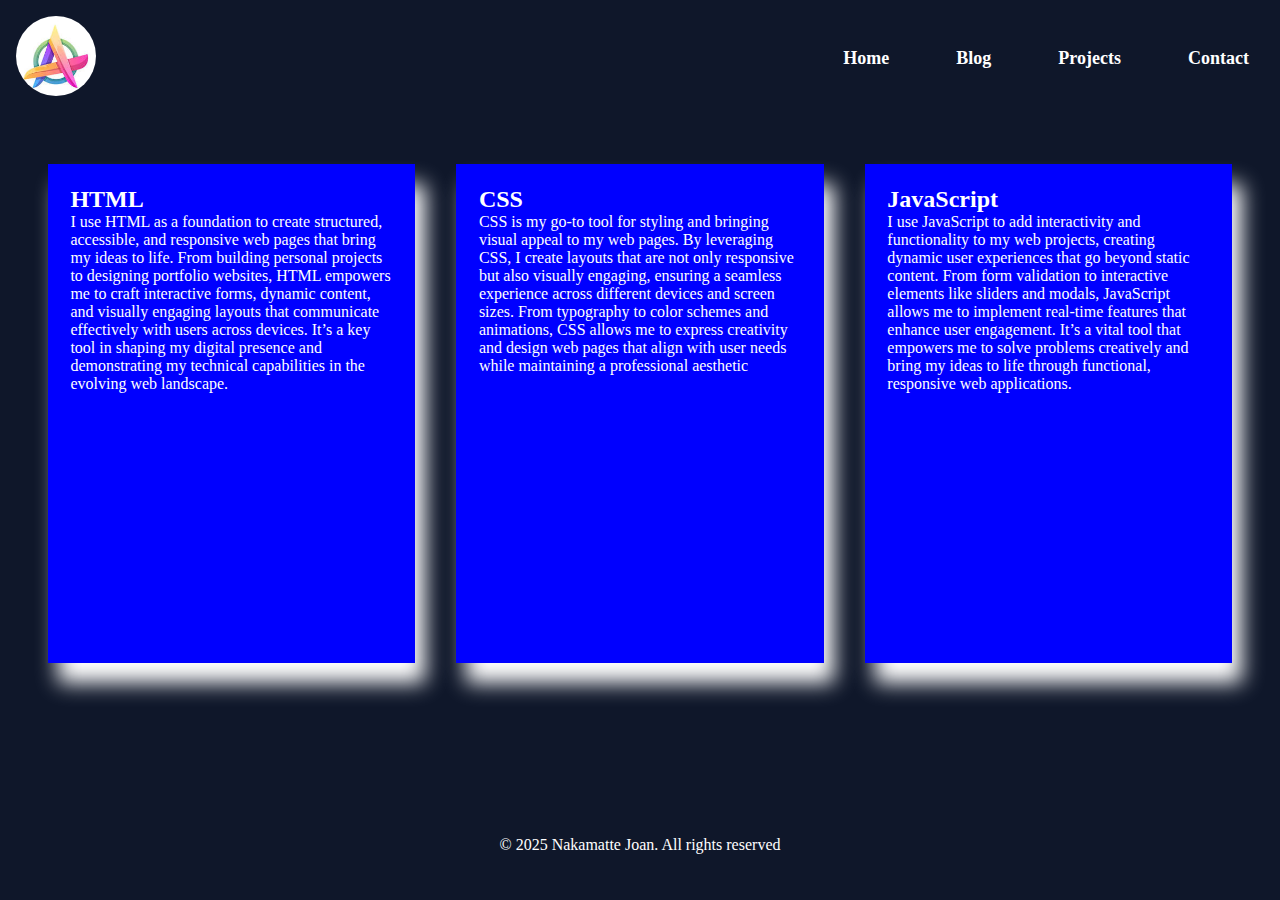
<file: blog.html>
<!DOCTYPE html>
<html lang="en">
<head>
    <meta charset="UTF-8">
    <meta name="viewport" content="width=device-width, initial-scale=1.0">
    <title>Blog page</title>
    <link rel="stylesheet" href="blog.css">
</head>
<body>
    <div class="content">
        <header>
            <nav>
                <div id="logo">
                    <img src="logo.png" alt=" Logo">
                </div>
                <div>
                    <div class="nav-links">
                        <a href="index.html" class="rect">Home</a>
                        <a href="blog.html" class="rect">Blog</a>
                        <a href="project.html" class="rect">Projects</a>
                        <a href="contact.html" class="rect">Contact</a>
                    </div>
                </div>
            </nav>
        </header>
        <div class="card17">
            <div class="html">
                <h2><strong>
                    HTML
                </strong></h2>
                    <div><p>I use HTML as a foundation to create structured, accessible, and responsive web pages that
                     bring my ideas to life. From building personal projects to designing portfolio websites, HTML
                      empowers me to craft interactive forms, dynamic content, and visually engaging layouts that
                       communicate effectively with users across devices.
                     It’s a key tool in shaping my digital presence and demonstrating my technical capabilities
                      in the evolving web landscape.</p>
                    </div>
            </div>
            <div class="css">
                <h2><strong>CSS</strong></h2>
                <div><p>CSS is my go-to tool for styling and bringing visual appeal to my web pages. By leveraging
                     CSS, I create layouts that are not only responsive but also visually engaging, ensuring a seamless
                      experience across different devices and screen sizes. From typography to color schemes and animations, 
                    CSS allows me to express creativity and design web pages that align with user needs while maintaining a 
                    professional aesthetic</p>
                </div>
            </div>
            <div class="js">
                <h2><strong>JavaScript</strong></h2>
                <div><p>I use JavaScript to add interactivity and functionality to my web projects, creating dynamic user
                     experiences that go beyond static content. From form validation to interactive elements like sliders
                      and modals, JavaScript allows me to implement real-time features that enhance user engagement.
                     It’s a vital tool that empowers me to solve problems creatively and bring my ideas to life through 
                     functional, responsive web applications.</p>
                </div>
            </div>
        </div>
    </div>
     <footer>&copy; 2025 Nakamatte Joan. All rights reserved</footer>
</body>
</html>
</file>
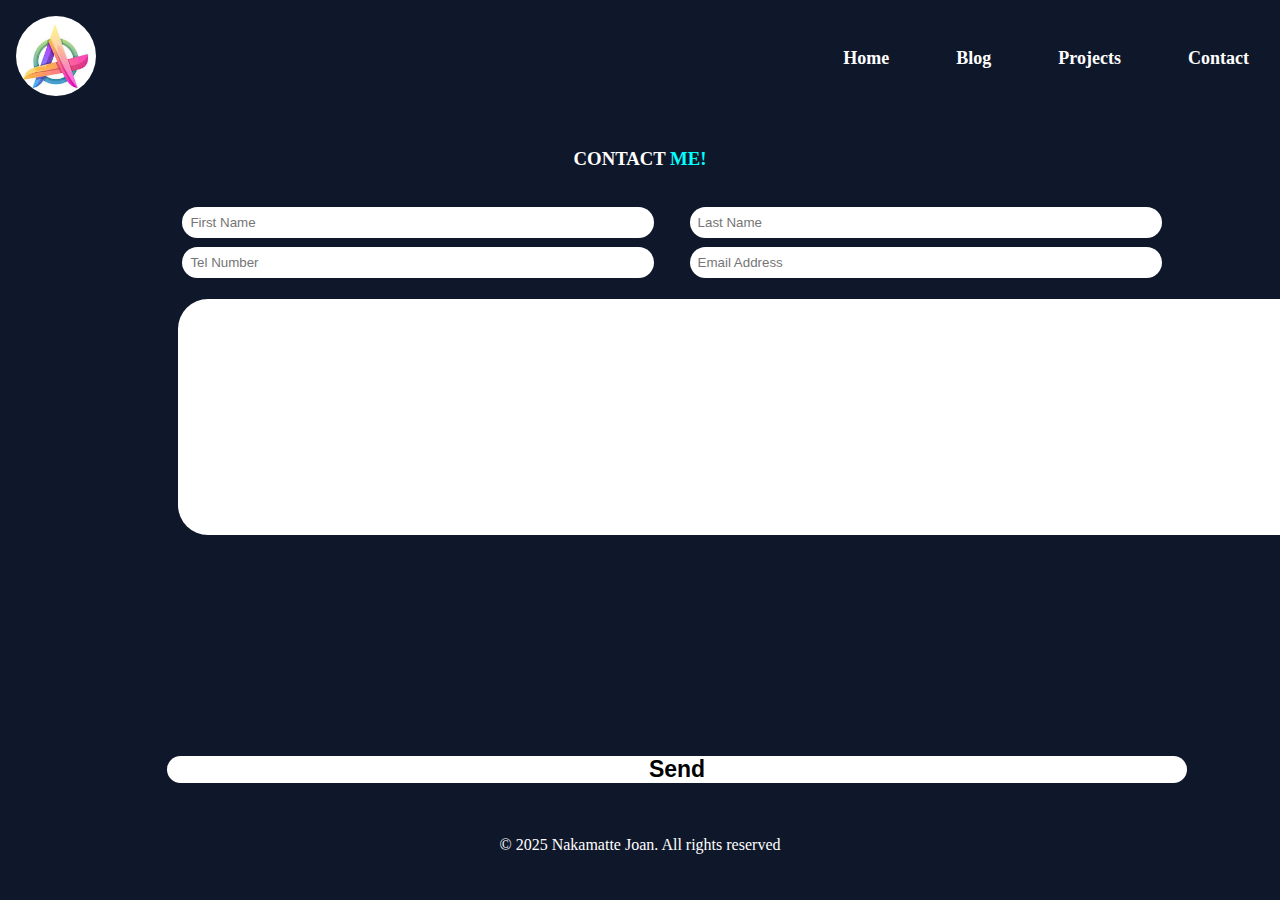
<file: contact.html>
<!DOCTYPE html>
<html lang="en">
<head>
    <meta charset="UTF-8">
    <meta name="viewport" content="width=device-width, initial-scale=1.0">
    <title>Contact</title>
    <link rel="stylesheet" href="contact.css">
</head>
<body>
    <div class="entire">
        <div class="container">
            <header>
                <nav>
                    <div id="logo">
                        <img src="logo.png" alt=" Logo">
                    </div>
                    <div>
                        <div class="nav-links">
                            <a href="home.html" class="rect">Home</a>
                            <a href="blog.html" class="rect">Blog</a>
                            <a href="project.html" class="rect">Projects</a>
                            <a href="contact.html" class="rect">Contact</a>
                        </div>
                    </div>
                </nav>
            </header>
        </div>

        <div class="contact-content">
            <div class="contact-me">
                <h3>CONTACT <span>ME!</span> </h3>
            </div>
            <div class="form-content">
                <form action="" class="form">
                    <div class="name">
                        <input type="text" name="name" class="user" placeholder="First Name">
                       <input type="text" name="" class="user" placeholder="Last Name">
                    </div>
                    <div class="email">
                        <input type="tel" name="phone" class="user2" placeholder="Tel Number">
                        <input type="email" name="email" class="user2" placeholder="Email Address">
                    </div>
                    <div class="text">
                     <textarea  name="" class="user3" placeholder="Your Message" cols="140" rows="14"> </textarea>
                    </div>
                </form>
                 <button >Send</button>
            </div>
        </div>
           
    </div>
     <footer>&copy; 2025 Nakamatte Joan. All rights reserved</footer>
</body>
</html>
</file>
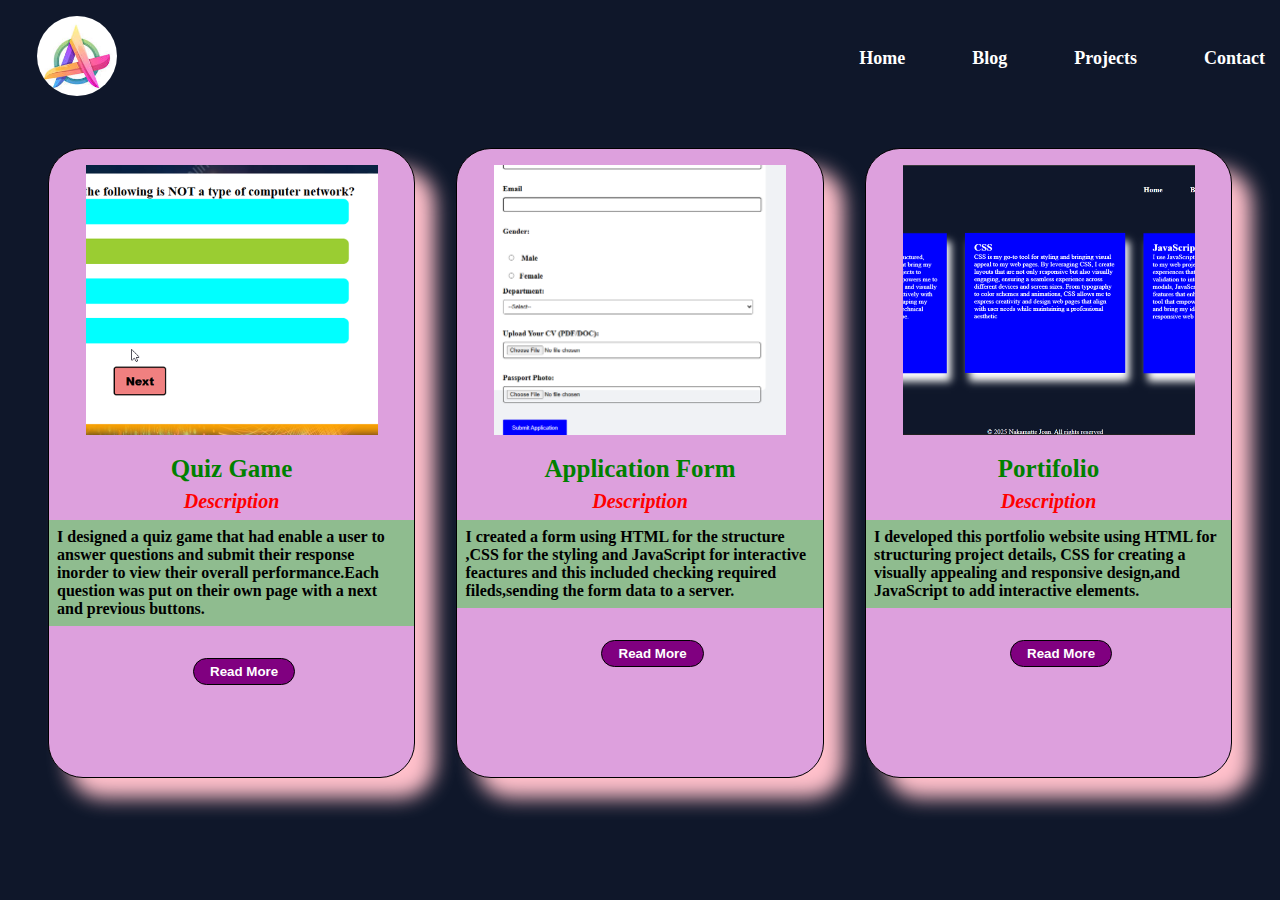
<file: project.html>
<!DOCTYPE html>
<html lang="en">
<head>
    <meta charset="UTF-8">
    <meta name="viewport" content="width=device-width, initial-scale=1.0">
    <title>Projects</title> 
    <link rel="stylesheet" href="project.css">
</head>
<body>
    <div class="container">
        <header>
            <nav>
                <div id="logo">
                    <img src="logo.png" alt=" Logo">
                </div>
                <div>
                    <div class="nav-links">
                        <a href="index.html" class="rect">Home</a>
                        <a href="blog.html" class="rect">Blog</a>
                        <a href="project.html" class="rect">Projects</a>
                        <a href="contact.html" class="rect">Contact</a>
                    </div>
                </div>
            </nav>
        </header>
        <div class="cards">
            <div class="card1">
                <div> <img src="mcq.png" alt="First Project"></div>
                <h3>Quiz Game</h3>
                <p><i>Description</i></p>
                <p class="text">
                I designed a quiz game that had enable a user to answer questions and submit their 
                response inorder to view their overall performance.Each question was put on their own 
                page with a next and previous buttons.
                </p>
                <button>Read More</button>
            </div>
            <div class="card2">
                <div> <img src="form.png" alt=" Second Project"></div>
                <h3> Application Form</h3>
                <p><i>Description</i></p>
                <p class="text">
                    I created a form using HTML for the structure ,CSS for 
                    the styling and JavaScript for interactive feactures and this included 
                    checking required fileds,sending the form data to a server.
                </p>
                <button>Read More</button>
            </div>
            <div class="card3">
                <div> <img src="portfolio.png" alt=" Third Project"></div>
                <h3>Portifolio</h3>
                <p><i>Description</i></p>
                <p class="text">
                    I developed this portfolio website using HTML for structuring project details, 
                    CSS for creating a visually appealing and responsive 
                    design,and JavaScript to add interactive elements.
                </p>
                <button>Read More</button>
            </div>
        </div>




        
    </div>
     <!-- <footer>&copy; 2025 Nakamatte Joan. All rights reserved</footer>; -->
</body>
</html>
</file>
<file: blog.css>
*{
    margin: 0;
    padding: 0;
    box-sizing: border-box;
}
body{
    color: white;
    background-color: #0f172a;
    font-family:"Poppins";

}
.nav-links a{
    text-decoration: none;
    color: white;
    font-weight: bolder;
    padding-left: 1rem;
    font-size: 18px;
   
}
nav{
    display: flex;
    justify-content: space-between;
    align-items: center;
    padding: 1rem;
    
}
.rect{
    padding: 8px 15px ;
    border: none;
    border-radius: 25px;
    margin-left: 2rem;
    /* background-color: white; */
            
    
}
.rect:hover{
    color: aqua;
}
 #logo img{
    width: 80px;
    height: 80px;
    border-radius: 50px;
 }
 .card17{
    /* background-color: aqua; */
    display: flex;
    width: 100%;
    height: 80vh;
    padding: 3rem;
    justify-content: space-between;
   
   
 }
 .css,.js,.html{
    background-color: blue;
    width: 31%;
    height: 80%;
    padding: 1.4rem;
    box-shadow: 10px 20px 20px white;
    
    cursor: pointer;
    /* transform: translateY(-5); */
}
.css{animation: cd 2s infinite }

 @keyframes cd{
    0%,100%{
        transform: translateY(0);
    }
    25%{
        transform: translateY(-10px);
    }
    50%{
        transform: translateY(0);
    }
    75%{
        transform: translateY(-5px);
    }
} 
.js{animation: cf 4s infinite }

 @keyframes cf{
    0%,100%{
        transform: translateY(0);
    }
    25%{
        transform: translateY(-10px);
    }
    50%{
        transform: translateY(0);
    }
    75%{
        transform: translateY(-5px);
    }
} 
.html{animation: cm 4s infinite }

 @keyframes cm{
    0%,100%{
        transform: translateY(0);
    }
    25%{
        transform: translateY(-10px);
    }
    50%{
        transform: translateY(0);
    }
    75%{
        transform: translateY(-5px);
    }
} 
footer{
    display: flex;
    justify-content: center;
}
</file>
<file: contact.css>
*{
    margin: 0;
    padding: 0;
    box-sizing: border-box;
}
body{
    color: white;
    background-color: #0f172a;
    font-family:"Poppins";

}
.nav-links a{
    text-decoration: none;
    color: white;
    font-weight: bolder;
    padding-left: 1rem;
    font-size: 18px;
   
}
nav{
    /* background-image: url("image1.pgn");
    background-size: cover;
    background-size: contain; */
    display: flex;
    justify-content: space-between;
    align-items: center;
    padding: 1rem;
    
}
.rect{
    padding: 8px 15px ;
    border: 2px none;
    border-radius: 25px;
    margin-left: 2rem;
    color: white;
    /* background-color: white; */
            
    
}
.rect:hover{
    color: aqua;
}
 #logo img{
    width: 80px;
    height: 80px;
    border-radius: 50px;
 }
.form-content{
    /* background-color: white; */
    width: 90%;
    height: 70vh;
    margin-bottom: 2rem;
     margin-left: 3rem;
     margin-bottom: 3rem;
     margin-top: 2rem; 
     padding-left: 1rem;
    /* justify-content: space-between; */

}
.form{
    width: 100%;
    height: 100%;
    /* background-color: aqua; */
}
span{
    color: aqua;
    font-weight: bolder;

}
.contact-content{
    /* background-color: blueviolet; */
    display: flex;
    flex-direction: column;
    justify-content: center;
    align-items: center;
    padding: 2rem 4rem;
    width: 100%;
    height: 80vh;
    
   
}
.name{
    width: 100%;
    display: flex;
    gap: .2rem;
    padding: .3rem;
}
.name input{
    width: 100%;
    padding: .5rem;
    margin-right: 1rem;
    margin-left: 1rem;
    border: none;
    background-color: white;
    color: black;
    outline: none;
    border-radius: 20px;
}
.email{
    width: 100%;
    display: flex;
    gap: .2rem;
    padding: .3rem;
}
.email input {
    width: 100%;
    padding: .5rem;
    margin-right: 1rem;
    margin-left: 1rem;
    border: none;
    background-color: white;
    color: black;
    outline: none;
    border-radius: 20px;
}

text{
    width: 100%;
    /* height: 80%;
    margin-left: 2rem;
    padding: .3rem; */
}
.text textarea{
    /* width: 100%; */
    
    margin-left: 1rem;
    margin-top: 1rem;
    padding: .8rem;
    border: none;
    background-color: white;
    color: black;
    outline: none;
    border-radius: 30px;
}
button{
    width: 100%;
    border: none;
    border-radius: 50px;
    margin-left: 5px;
    background-color: white;
    color: black;
    font-weight: bolder;
    font-size: 23px;
    display: flex;
    justify-content: center;
    align-items: center;
    cursor: pointer;
}
button:hover{
    background-color: aqua;
}
footer{
    display: flex;
    justify-content: center;
}
</file>
<file: project.css>
*{
    margin: 0;
    padding: 0;
    box-sizing: border-box;
}
body{
    color: white;
    background-color: #0f172a;
    font-family:"Poppins";

}
.nav-links a{
    text-decoration: none;
    color: white;
    font-weight: bolder;
    padding-left: 1rem;
    font-size: 18px;
   
}
nav{
    /* background-color: rgb(168, 214, 77); */
    display: flex;
    justify-content: space-between;
    align-items: center;
    /* padding: 1rem; */
    
}
.rect{
    padding: 8px 15px ;
    border: none;
    border-radius: 25px;
    margin-left: 2rem;
    /* background-color: white; */
            
    
}
.rect:hover{
    color: aqua;
}
 #logo img{
    width: 80px;
    height: 80px;
    border-radius: 50px;
 }
.cards{
    margin-left: 3rem;
    display: flex;
    justify-content: space-between;
    margin-right: 3rem;
}
.card1,.card2,.card3{
    display: flex;
    flex-direction: column;
    border: 1px solid black;
    border-radius: 35px;
    background-color: plum;
    height: 70vh;
    width: 31%;
    margin-top: 2rem;
    box-shadow: 20px 20px 20px pink;
}
img{
    margin: 1rem;
    width: 80%;
    height: 30vh;
    margin-left: 2.3rem;
    object-fit: cover;
    
}
h3,i{
    display: flex;
    flex-direction: column;
    justify-content: center;
    align-items: center;
    margin-bottom: 7px;
    color: black;
    font-weight: bolder;
}
i{
    font-size: 20px;
    color: red;
}
h3{
    color: green;
    font-size: 25px;
}
button{
    width: 28%;
    margin-left: 9rem;
    border: 1px solid black;
    font-weight: bolder;
    padding: 5px;
    border-radius: 20px;
    margin-top: 2rem;
    background-color: purple;
    color: white;
    cursor: pointer;
}
button:hover{
    background-color: deeppink;
}
.text{
    background-color: darkseagreen;
    padding: 8px;
    color: black;
    font-weight: bold;
}
 /* .css,.js,.html{
    background-color: blue;
    width: 31%;
    height: 80%;
    padding: 1.4rem;
    box-shadow: 10px 20px 20px white;
    
    cursor: pointer;
    /* transform: translateY(-5); */
/* } */ 
.card1{animation: cd 2s infinite }

 @keyframes cd{
    0%,100%{
        transform: translateY(0);
    }
    25%{
        transform: translateY(-10px);
    }
    50%{
        transform: translateY(0);
    }
    75%{
        transform: translateY(-5px);
    }
} 
.card2{animation: cf 4s infinite }

 @keyframes cf{
    0%,100%{
        transform: translateY(0);
    }
    25%{
        transform: translateY(-10px);
    }
    50%{
        transform: translateY(0);
    }
    75%{
        transform: translateY(-5px);
    }
} 
.card3{animation: cm 4s infinite }

 @keyframes cm{
    0%,100%{
        transform: translateY(0);
    }
    25%{
        transform: translateY(-10px);
    }
    50%{
        transform: translateY(0);
    }
    75%{
        transform: translateY(-5px);
    }
}
</file>
